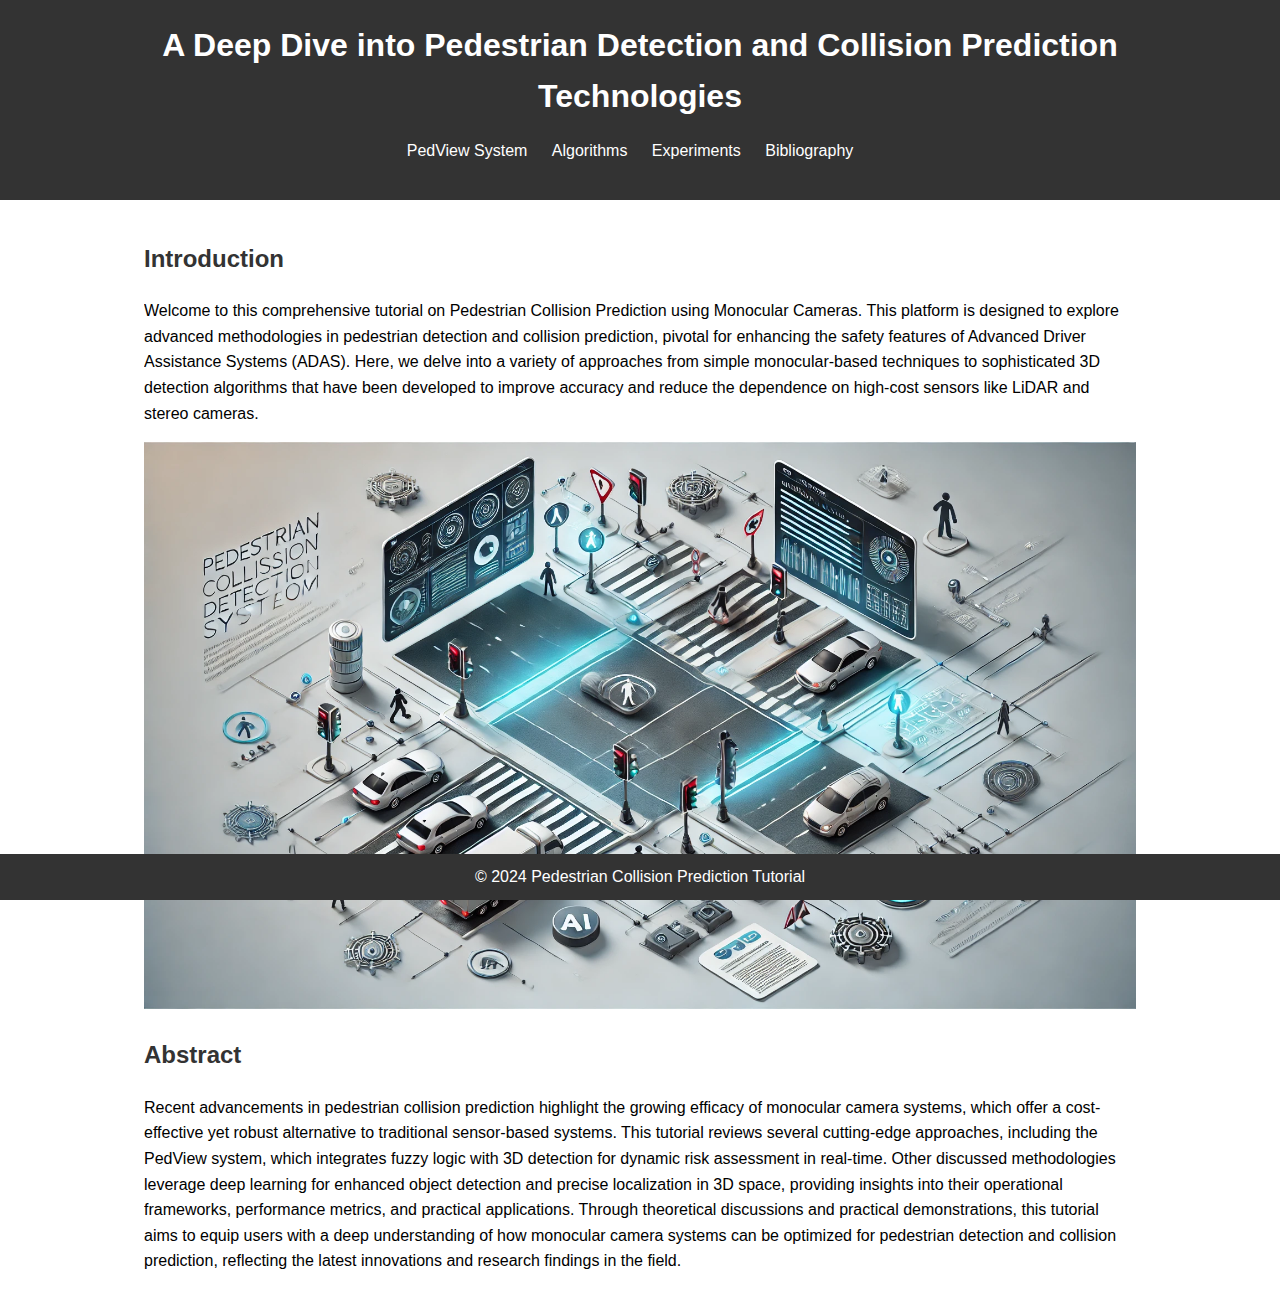
<file: index.html>
<!DOCTYPE html>
<html lang="en">
<head>
    <meta charset="UTF-8">
    <meta name="viewport" content="width=device-width, initial-scale=1.0">
    <title>Pedestrian Collision Prediction Tutorial</title>
    <link rel="stylesheet" href="style.css">
</head>
<body>
    <header>
        <div class="container">
            <h1>A Deep Dive into Pedestrian Detection and Collision Prediction Technologies</h1>
            <nav>
                <ul>
                    <!-- <li><a href="index.html">Home</a></li> -->
                    <li><a href="technical.html">PedView System</a></li>
                    <li><a href="algorithm.html">Algorithms</a></li>
                    <li><a href="experiment.html">Experiments</a></li>
                    <li><a href="bibliography.html">Bibliography</a></li>
                </ul>
            </nav>
        </div>
    </header>

    <main>
        <section id="introduction">
            <div class="container">
                <h2>Introduction</h2>
                <p>Welcome to this comprehensive tutorial on Pedestrian Collision Prediction using Monocular Cameras. This platform is designed to explore advanced methodologies in pedestrian detection and collision prediction, pivotal for enhancing the safety features of Advanced Driver Assistance Systems (ADAS). Here, we delve into a variety of approaches from simple monocular-based techniques to sophisticated 3D detection algorithms that have been developed to improve accuracy and reduce the dependence on high-cost sensors like LiDAR and stereo cameras.</p>
                <img src="DALL·E 2024-09-27 10.50.43 - A detailed visual representation of a 'Pedestrian Collision Detection System' for a website. The image should have a modern, clean, and professional d.webp" alt="Pedestrian Collision Detection System" style="max-width: 100%; height: auto;">

            </div>
        </section>

        <section id="abstract">
            <div class="container">
                <h2>Abstract</h2>
                <p>Recent advancements in pedestrian collision prediction highlight the growing efficacy of monocular camera systems, which offer a cost-effective yet robust alternative to traditional sensor-based systems. This tutorial reviews several cutting-edge approaches, including the PedView system, which integrates fuzzy logic with 3D detection for dynamic risk assessment in real-time. Other discussed methodologies leverage deep learning for enhanced object detection and precise localization in 3D space, providing insights into their operational frameworks, performance metrics, and practical applications. Through theoretical discussions and practical demonstrations, this tutorial aims to equip users with a deep understanding of how monocular camera systems can be optimized for pedestrian detection and collision prediction, reflecting the latest innovations and research findings in the field.</p>
            </div>
        </section>
    </main>

    <footer>
        <div class="container">
            <p>© 2024 Pedestrian Collision Prediction Tutorial</p>
        </div>
    </footer>
</body>
</html>
</file>
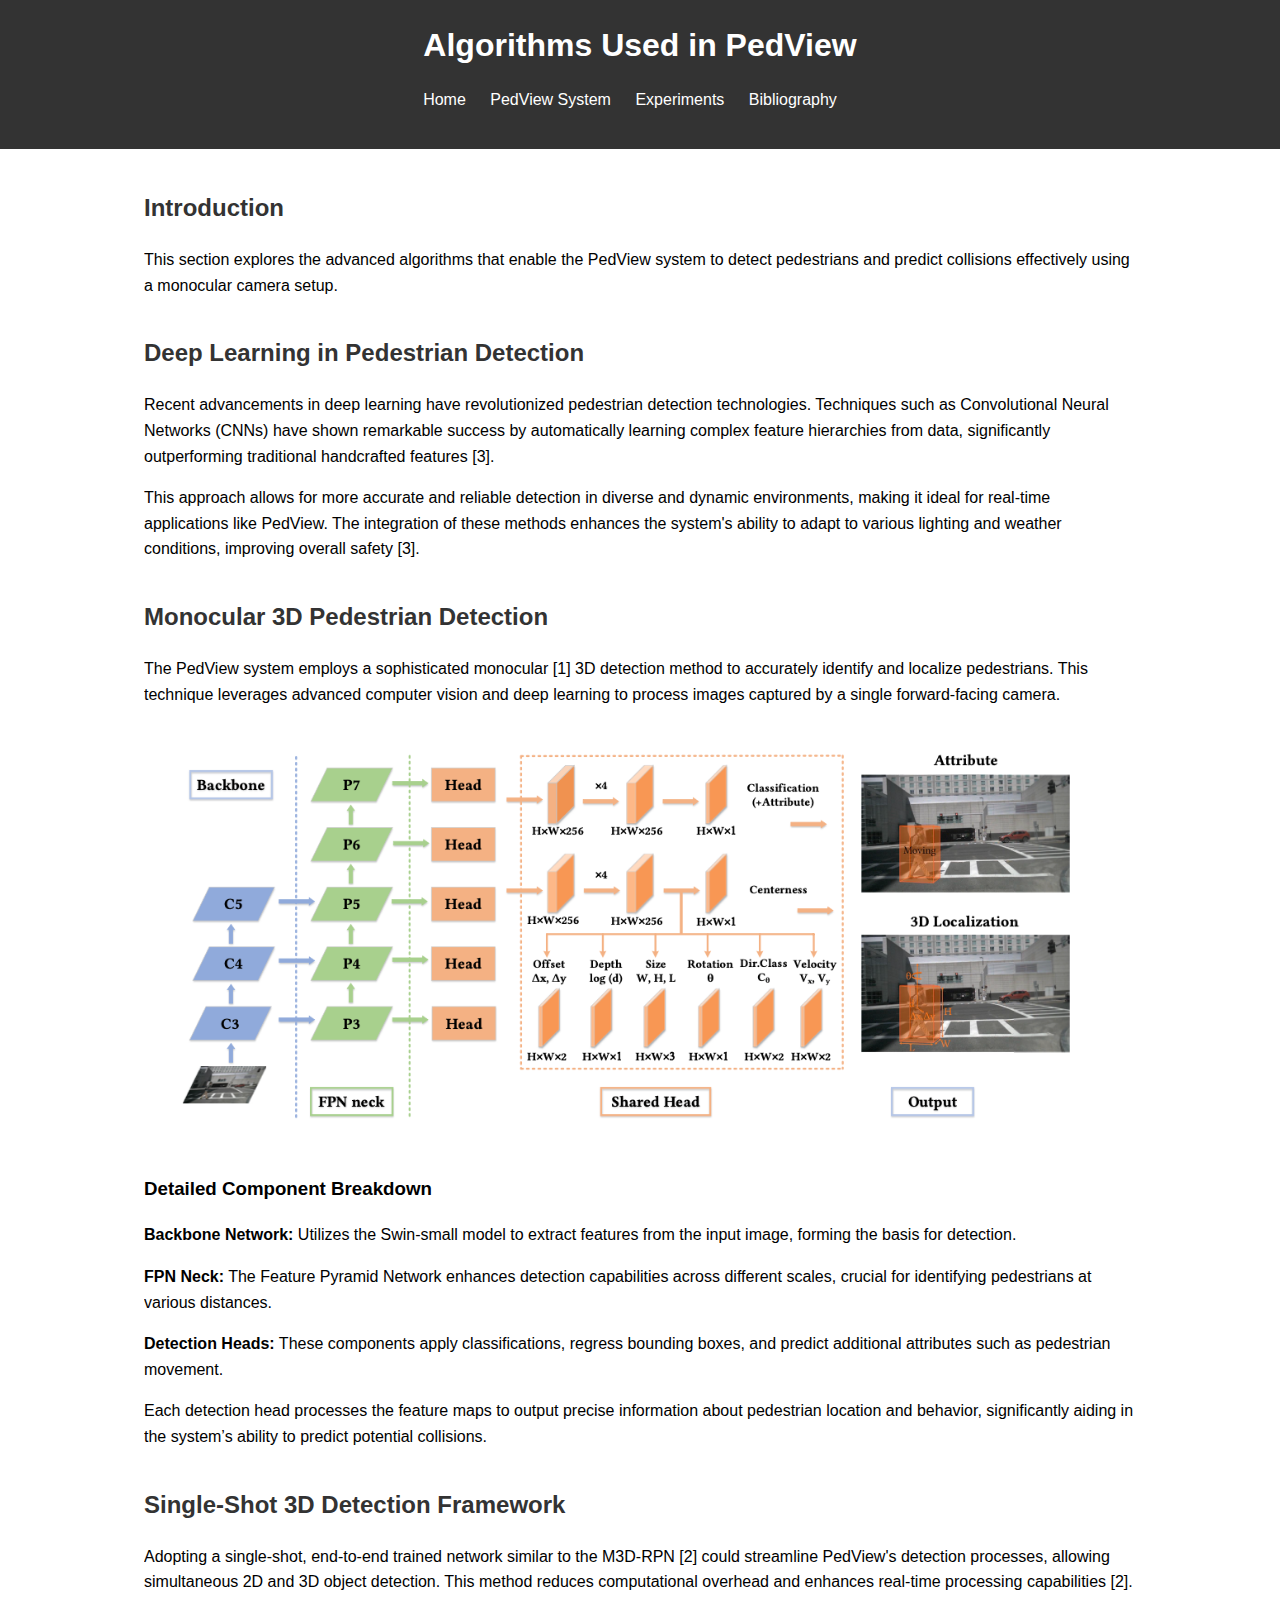
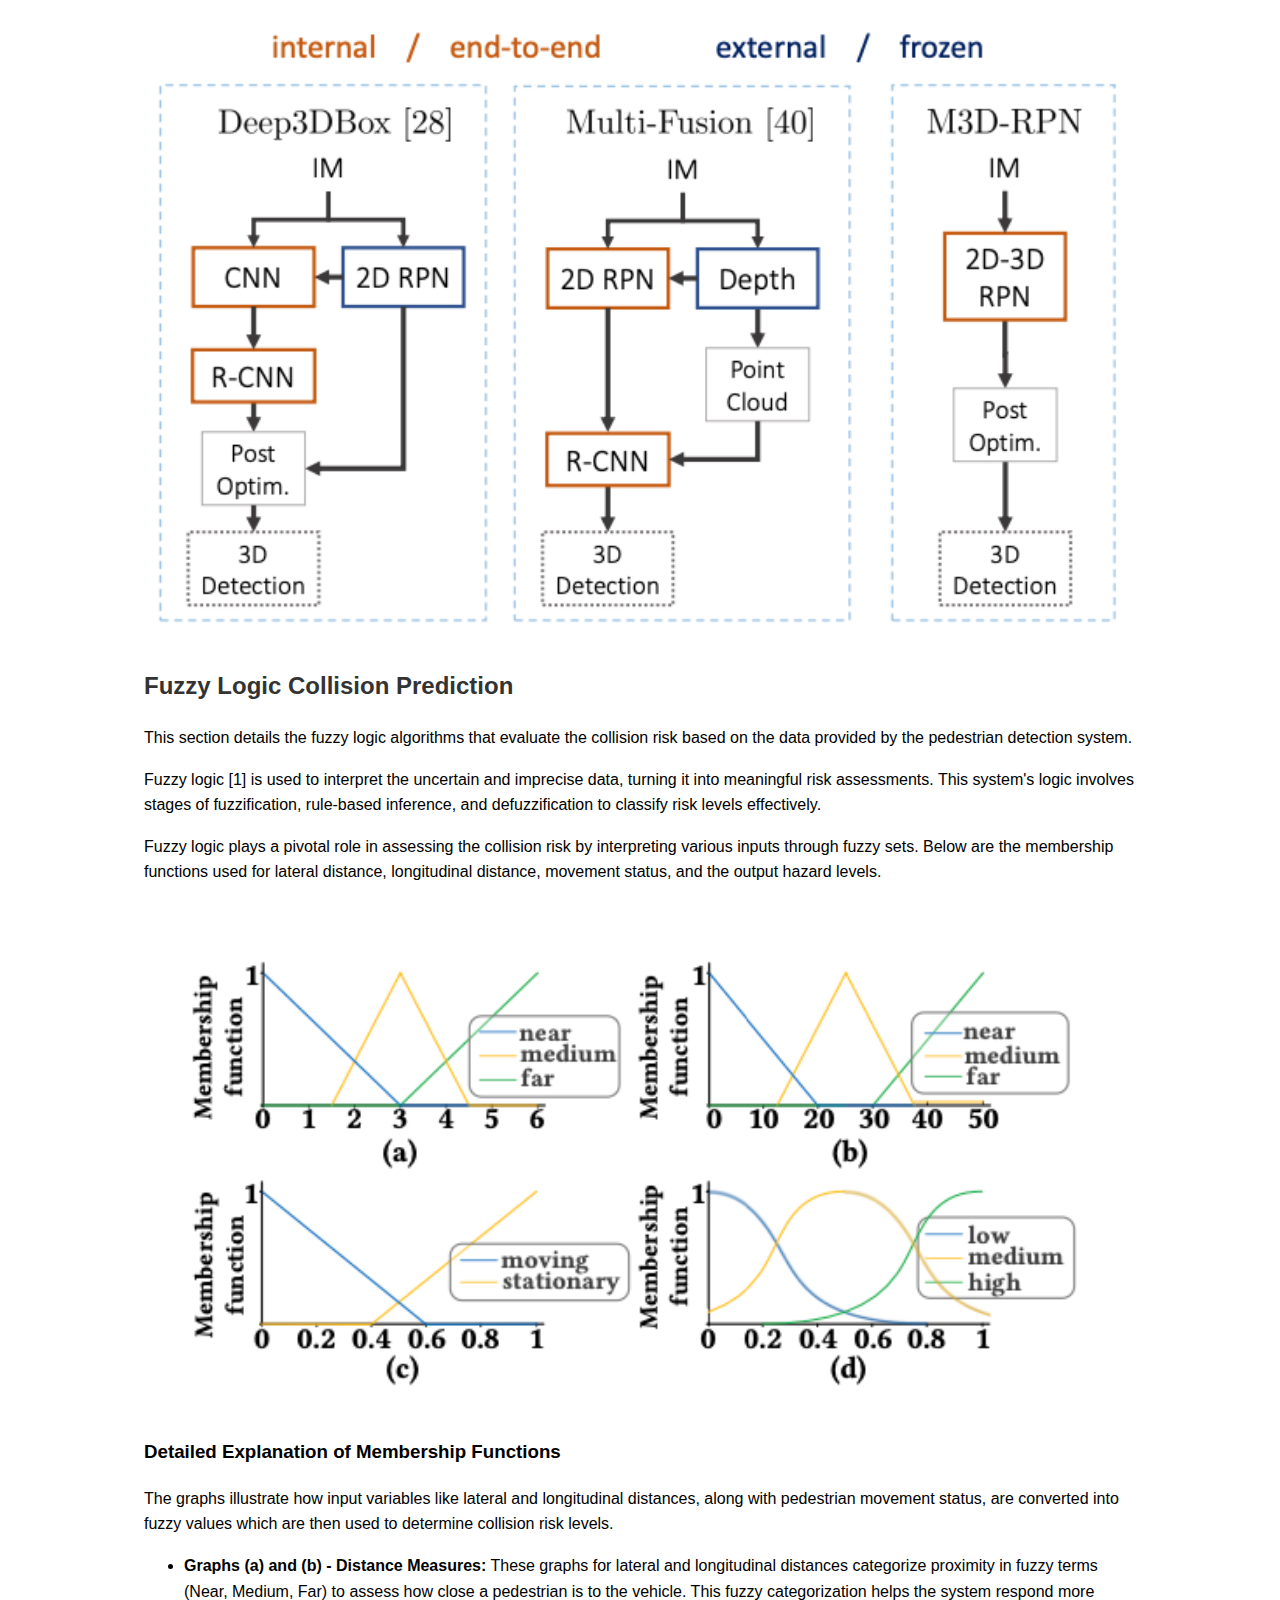
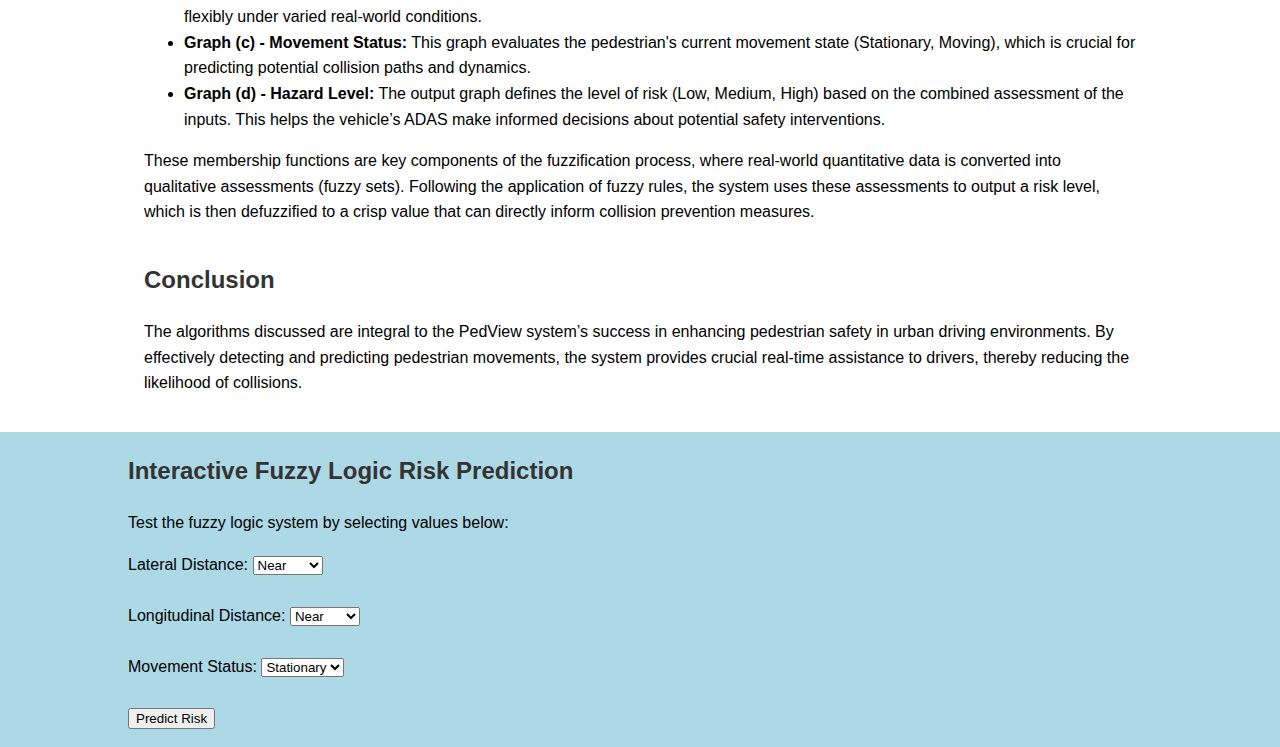
<file: algorithm.html>
<!DOCTYPE html>
<html lang="en">
<head>
    <meta charset="UTF-8">
    <meta name="viewport" content="width=device-width, initial-scale=1.0">
    <title>Algorithm Details - Pedestrian Collision Prediction</title>
    <link rel="stylesheet" href="style.css">
</head>
<body>
    <header>
        <div class="container">
            <h1>Algorithms Used in PedView</h1>
            <nav>
                <ul>
                    <li><a href="index.html">Home</a></li>
                    <li><a href="technical.html">PedView System</a></li>
                    <!-- <li><a href="algorithm.html">Algorithms</a></li> -->
                    <li><a href="experiment.html">Experiments</a></li>
                    <li><a href="bibliography.html">Bibliography</a></li>
                </ul>
            </nav>
        </div>
    </header>

    <main>
        <section id="introduction">
            <div class="container">
                <h2>Introduction</h2>
                <p>This section explores the advanced algorithms that enable the PedView system to detect pedestrians and predict collisions effectively using a monocular camera setup.</p>
            </div>
        </section>

        <section id="deep-learning-ped-detection">
            <div class="container">
                <h2>Deep Learning in Pedestrian Detection</h2>
                <p>Recent advancements in deep learning have revolutionized pedestrian detection technologies. Techniques such as Convolutional Neural Networks (CNNs) have shown remarkable success by automatically learning complex feature hierarchies from data, significantly outperforming traditional handcrafted features [3].</p>
                <p>This approach allows for more accurate and reliable detection in diverse and dynamic environments, making it ideal for real-time applications like PedView. The integration of these methods enhances the system's ability to adapt to various lighting and weather conditions, improving overall safety [3].</p>
            </div>
        </section>
        

        <section id="monocular-3d-detection">
            <div class="container">
                <h2>Monocular 3D Pedestrian Detection</h2>
                <p>The PedView system employs a sophisticated monocular [1] 3D detection method to accurately identify and localize pedestrians. This technique leverages advanced computer vision and deep learning to process images captured by a single forward-facing camera.</p>
                <img src="Screenshot 2024-09-26 at 6.47.36 PM.png" alt="Monocular 3D Detection Process Diagram" style="width:100%;">
                
                <h3>Detailed Component Breakdown</h3>
                <p><strong>Backbone Network:</strong> Utilizes the Swin-small model to extract features from the input image, forming the basis for detection.</p>
                <p><strong>FPN Neck:</strong> The Feature Pyramid Network enhances detection capabilities across different scales, crucial for identifying pedestrians at various distances.</p>
                <p><strong>Detection Heads:</strong> These components apply classifications, regress bounding boxes, and predict additional attributes such as pedestrian movement.</p>
                <p>Each detection head processes the feature maps to output precise information about pedestrian location and behavior, significantly aiding in the system’s ability to predict potential collisions.</p>
            </div>
        </section>

        <section id="single-shot-detection">
            <div class="container">
                <h2>Single-Shot 3D Detection Framework</h2>
                <p>Adopting a single-shot, end-to-end trained network similar to the M3D-RPN [2] could streamline PedView's detection processes, allowing simultaneous 2D and 3D object detection. This method reduces computational overhead and enhances real-time processing capabilities [2].</p>
                <img src="single-shot.png" alt="Single_shot" style="width:100%;">

            </div>
        </section>

        <section id="fuzzy-logic-prediction">
            <div class="container">
                <h2>Fuzzy Logic Collision Prediction</h2>
                <p>This section details the fuzzy logic algorithms that evaluate the collision risk based on the data provided by the pedestrian detection system.</p>
                <p>Fuzzy logic [1] is used to interpret the uncertain and imprecise data, turning it into meaningful risk assessments. This system's logic involves stages of fuzzification, rule-based inference, and defuzzification to classify risk levels effectively.</p>
                <p>Fuzzy logic plays a pivotal role in assessing the collision risk by interpreting various inputs through fuzzy sets. Below are the membership functions used for lateral distance, longitudinal distance, movement status, and the output hazard levels.</p>
                <img src="graph.png" alt="Fuzzy Logic Membership Functions" style="width:100%;">
                <h3>Detailed Explanation of Membership Functions</h3>
        <p>The graphs illustrate how input variables like lateral and longitudinal distances, along with pedestrian movement status, are converted into fuzzy values which are then used to determine collision risk levels.</p>
        
        <ul>
            <li><strong>Graphs (a) and (b) - Distance Measures:</strong> These graphs for lateral and longitudinal distances categorize proximity in fuzzy terms (Near, Medium, Far) to assess how close a pedestrian is to the vehicle. This fuzzy categorization helps the system respond more flexibly under varied real-world conditions.</li>
            <li><strong>Graph (c) - Movement Status:</strong> This graph evaluates the pedestrian's current movement state (Stationary, Moving), which is crucial for predicting potential collision paths and dynamics.</li>
            <li><strong>Graph (d) - Hazard Level:</strong> The output graph defines the level of risk (Low, Medium, High) based on the combined assessment of the inputs. This helps the vehicle’s ADAS make informed decisions about potential safety interventions.</li>
        </ul>
        
        <p>These membership functions are key components of the fuzzification process, where real-world quantitative data is converted into qualitative assessments (fuzzy sets). Following the application of fuzzy rules, the system uses these assessments to output a risk level, which is then defuzzified to a crisp value that can directly inform collision prevention measures.</p>
    </div>
            </div>
        </section>

        
        

        <section id="conclusion">
            <div class="container">
                <h2>Conclusion</h2>
                <p>The algorithms discussed are integral to the PedView system’s success in enhancing pedestrian safety in urban driving environments. By effectively detecting and predicting pedestrian movements, the system provides crucial real-time assistance to drivers, thereby reducing the likelihood of collisions.</p>
            </div>
        </section>
    </main>

</main>

<section id="interactive-fuzzy">
    <div class="container">
        <h2>Interactive Fuzzy Logic Risk Prediction</h2>
        <p>Test the fuzzy logic system by selecting values below:</p>

        <label for="lateralDistance">Lateral Distance: </label>
        <select id="lateralDistance" name="lateralDistance">
            <option value="near">Near</option>
            <option value="medium">Medium</option>
            <option value="far">Far</option>
        </select><br><br>

        <label for="longitudinalDistance">Longitudinal Distance: </label>
        <select id="longitudinalDistance" name="longitudinalDistance">
            <option value="near">Near</option>
            <option value="medium">Medium</option>
            <option value="far">Far</option>
        </select><br><br>

        <label for="movementStatus">Movement Status: </label>
        <select id="movementStatus" name="movementStatus">
            <option value="stationary">Stationary</option>
            <option value="moving">Moving</option>
        </select><br><br>

        <button onclick="predictRisk()">Predict Risk</button>

        <p id="riskOutput"></p>
    </div>
</section>

</main>

    <script>
        function predictRisk() {
            const lateralDistance = document.getElementById('lateralDistance').value;
            const longitudinalDistance = document.getElementById('longitudinalDistance').value;
            const movementStatus = document.getElementById('movementStatus').value;
    
            let riskLevel = '';
    
            // Apply rules from the table
            if (lateralDistance === 'near' && longitudinalDistance === 'near' && movementStatus === 'stationary') {
                riskLevel = 'High';
            } else if (lateralDistance === 'near' && longitudinalDistance === 'near' && movementStatus === 'moving') {
                riskLevel = 'High';
            } else if (lateralDistance === 'near' && longitudinalDistance === 'medium' && movementStatus === 'stationary') {
                riskLevel = 'Medium';
            } else if (lateralDistance === 'near' && longitudinalDistance === 'medium' && movementStatus === 'moving') {
                riskLevel = 'High';
            } else if (lateralDistance === 'near' && longitudinalDistance === 'far' && movementStatus === 'stationary') {
                riskLevel = 'Low';
            } else if (lateralDistance === 'near' && longitudinalDistance === 'far' && movementStatus === 'moving') {
                riskLevel = 'Medium';
            } else if (lateralDistance === 'medium' && longitudinalDistance === 'near' && movementStatus === 'stationary') {
                riskLevel = 'Medium';
            } else if (lateralDistance === 'medium' && longitudinalDistance === 'near' && movementStatus === 'moving') {
                riskLevel = 'Medium';
            } else if (lateralDistance === 'medium' && longitudinalDistance === 'medium' && movementStatus === 'stationary') {
                riskLevel = 'Low';
            } else if (lateralDistance === 'medium' && longitudinalDistance === 'medium' && movementStatus === 'moving') {
                riskLevel = 'Medium';
            } else if (lateralDistance === 'medium' && longitudinalDistance === 'far' && movementStatus === 'stationary') {
                riskLevel = 'Low';
            } else if (lateralDistance === 'medium' && longitudinalDistance === 'far' && movementStatus === 'moving') {
                riskLevel = 'Low';
            } else if (lateralDistance === 'far' && longitudinalDistance === 'near' && movementStatus === 'stationary') {
                riskLevel = 'Low';
            } else if (lateralDistance === 'far' && longitudinalDistance === 'near' && movementStatus === 'moving') {
                riskLevel = 'Low';
            } else if (lateralDistance === 'far' && longitudinalDistance === 'medium' && movementStatus === 'stationary') {
                riskLevel = 'Low';
            } else if (lateralDistance === 'far' && longitudinalDistance === 'medium' && movementStatus === 'moving') {
                riskLevel = 'Low';
            } else if (lateralDistance === 'far' && longitudinalDistance === 'far' && movementStatus === 'stationary') {
                riskLevel = 'Low';
            } else if (lateralDistance === 'far' && longitudinalDistance === 'far' && movementStatus === 'moving') {
                riskLevel = 'Low';
            }
    
            document.getElementById('riskOutput').innerHTML = "Predicted Risk Level: " + riskLevel;
        }
    </script>

    
</body>
</html>
</file>
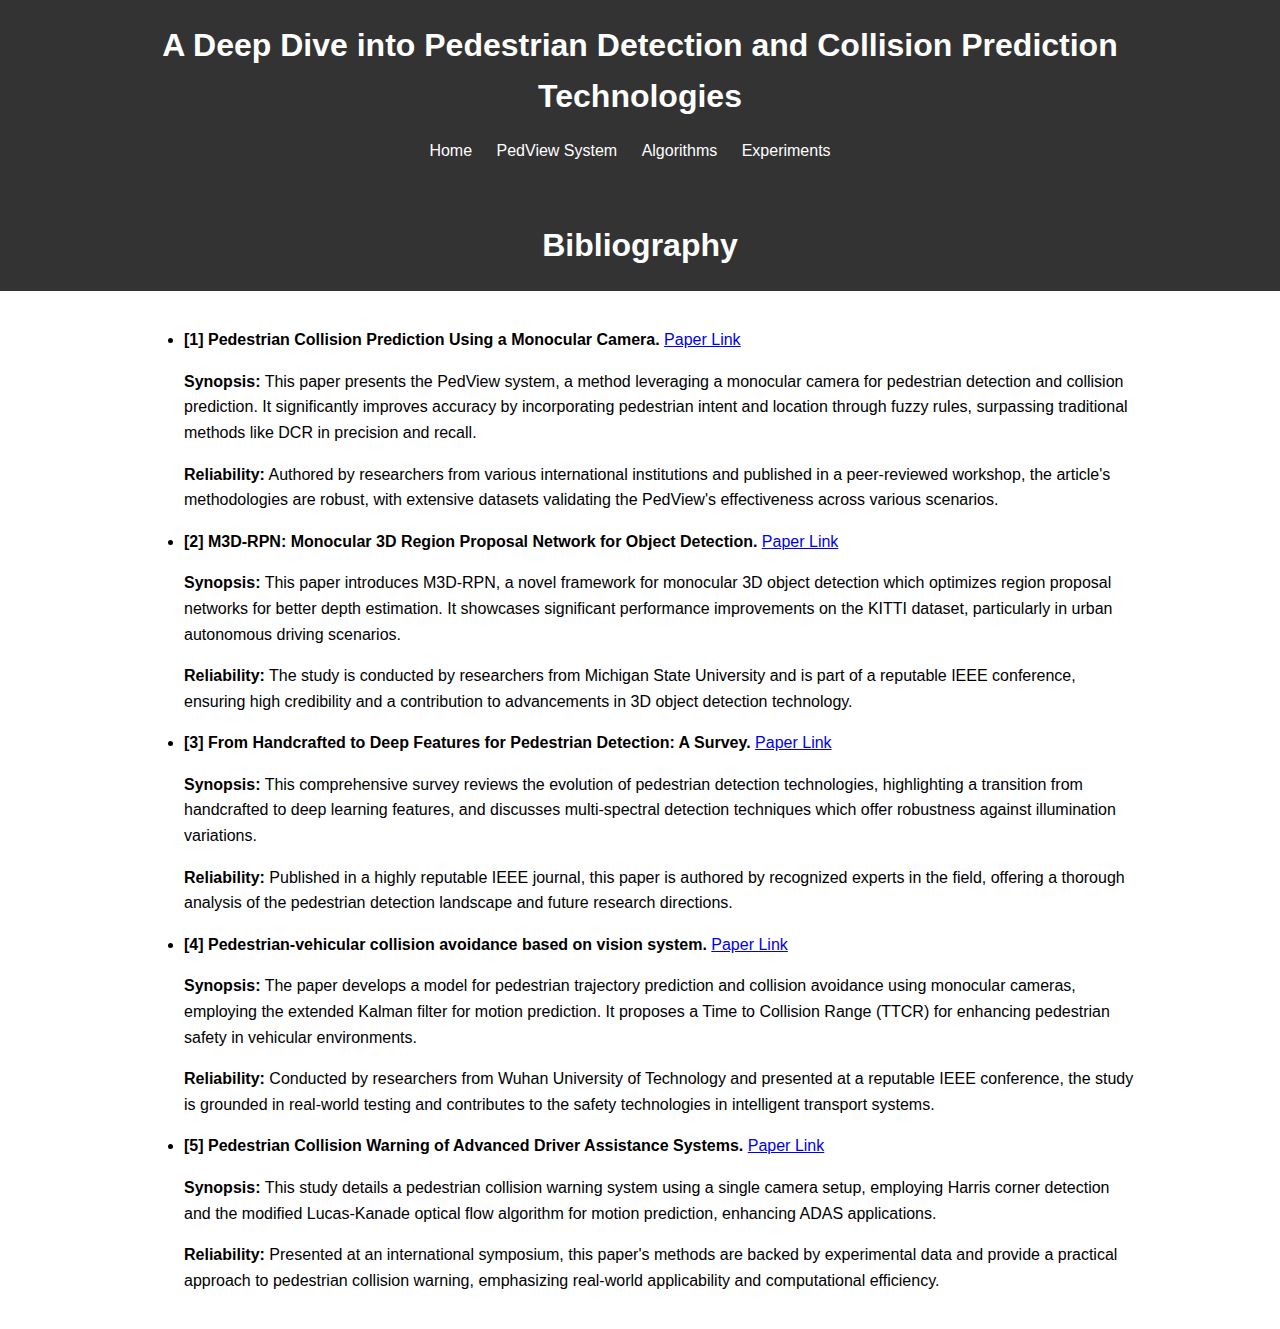
<file: bibliography.html>
<!DOCTYPE html>
<html lang="en">

    <head>
        <meta charset="UTF-8">
        <meta name="viewport" content="width=device-width, initial-scale=1.0">
        <title>PedView System - Pedestrian Collision Prediction</title>
        <link rel="stylesheet" href="style.css">
    </head>
    <header>
        <div class="container">
            <h1>A Deep Dive into Pedestrian Detection and Collision Prediction Technologies</h1>
            <nav>
                <ul>
                    <!-- <li><a href="index.html">Home</a></li> -->
                    <li><a href="index.html">Home</a></li>

                    <li><a href="technical.html">PedView System</a></li>
                    <li><a href="algorithm.html">Algorithms</a></li>
                    <li><a href="experiment.html">Experiments</a></li>
                    <!-- <li><a href="bibliography.html">Bibliography</a></li> -->
                </ul>
            </nav>
        </div>
    </header>

    <meta charset="UTF-8">
    <meta name="viewport" content="width=device-width, initial-scale=1.0">
    <title>PedView System - Bibliography</title>
   
</head>
<body>
    <header>
        <div class="container">
            <h1>Bibliography</h1>
        </div>
    </header>

    <main>
        <div class="container">
            <ul>
                <li>
                    <p><strong>[1] Pedestrian Collision Prediction Using a Monocular Camera.</strong> <a href="https://dl.acm.org/doi/10.1145/3615834.3615846">Paper Link</a></p>
                    <p><strong>Synopsis:</strong> This paper presents the PedView system, a method leveraging a monocular camera for pedestrian detection and collision prediction. It significantly improves accuracy by incorporating pedestrian intent and location through fuzzy rules, surpassing traditional methods like DCR in precision and recall.</p>
                    <p><strong>Reliability:</strong> Authored by researchers from various international institutions and published in a peer-reviewed workshop, the article's methodologies are robust, with extensive datasets validating the PedView's effectiveness across various scenarios.</p>
                </li>
                <li>
                    <p><strong>[2] M3D-RPN: Monocular 3D Region Proposal Network for Object Detection.</strong> <a href="https://arxiv.org/abs/1907.06038">Paper Link</a></p>
                    <p><strong>Synopsis:</strong> This paper introduces M3D-RPN, a novel framework for monocular 3D object detection which optimizes region proposal networks for better depth estimation. It showcases significant performance improvements on the KITTI dataset, particularly in urban autonomous driving scenarios.</p>
                    <p><strong>Reliability:</strong> The study is conducted by researchers from Michigan State University and is part of a reputable IEEE conference, ensuring high credibility and a contribution to advancements in 3D object detection technology.</p>
                </li>
                <li>
                    <p><strong>[3] From Handcrafted to Deep Features for Pedestrian Detection: A Survey.</strong> <a href="https://arxiv.org/abs/2010.00456">Paper Link</a></p>
                    <p><strong>Synopsis:</strong> This comprehensive survey reviews the evolution of pedestrian detection technologies, highlighting a transition from handcrafted to deep learning features, and discusses multi-spectral detection techniques which offer robustness against illumination variations.</p>
                    <p><strong>Reliability:</strong> Published in a highly reputable IEEE journal, this paper is authored by recognized experts in the field, offering a thorough analysis of the pedestrian detection landscape and future research directions.</p>
                </li>
                <li>
                    <p><strong>[4] Pedestrian-vehicular collision avoidance based on vision system.</strong> <a href="https://ieeexplore.ieee.org/abstract/document/6957658">Paper Link</a></p>
                    <p><strong>Synopsis:</strong> The paper develops a model for pedestrian trajectory prediction and collision avoidance using monocular cameras, employing the extended Kalman filter for motion prediction. It proposes a Time to Collision Range (TTCR) for enhancing pedestrian safety in vehicular environments.</p>
                    <p><strong>Reliability:</strong> Conducted by researchers from Wuhan University of Technology and presented at a reputable IEEE conference, the study is grounded in real-world testing and contributes to the safety technologies in intelligent transport systems.</p>
                </li>
                <li>
                    <p><strong>[5] Pedestrian Collision Warning of Advanced Driver Assistance Systems.</strong> <a href="https://ieeexplore.ieee.org/document/7545299">Paper Link</a></p>
                    <p><strong>Synopsis:</strong> This study details a pedestrian collision warning system using a single camera setup, employing Harris corner detection and the modified Lucas-Kanade optical flow algorithm for motion prediction, enhancing ADAS applications.</p>
                    <p><strong>Reliability:</strong> Presented at an international symposium, this paper's methods are backed by experimental data and provide a practical approach to pedestrian collision warning, emphasizing real-world applicability and computational efficiency.</p>
                </li>
            </ul>
        </div>
    </main>

    <!-- <footer>
        <div class="container">
            <p>© 2024 Pedestrian Collision Prediction Tutorial</p>
        </div>
    </footer> -->
</body>
</html>
</file>
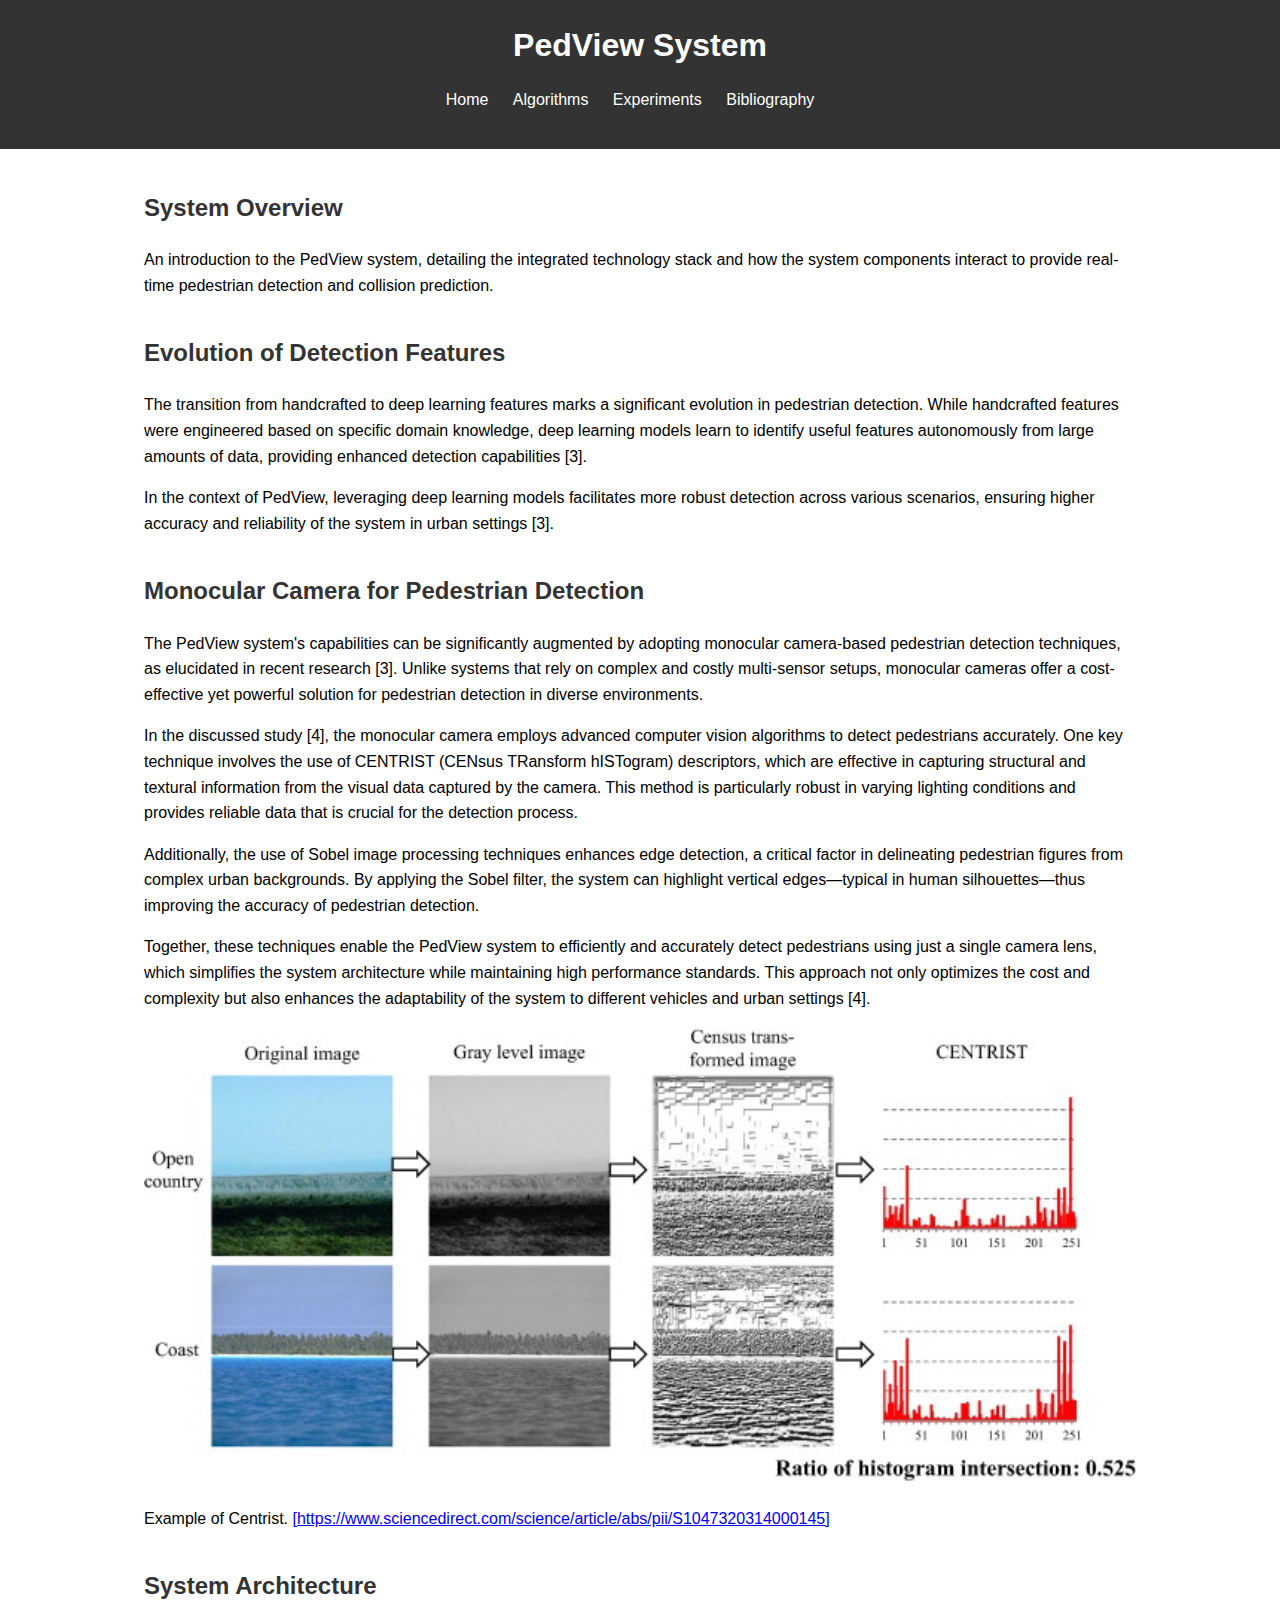
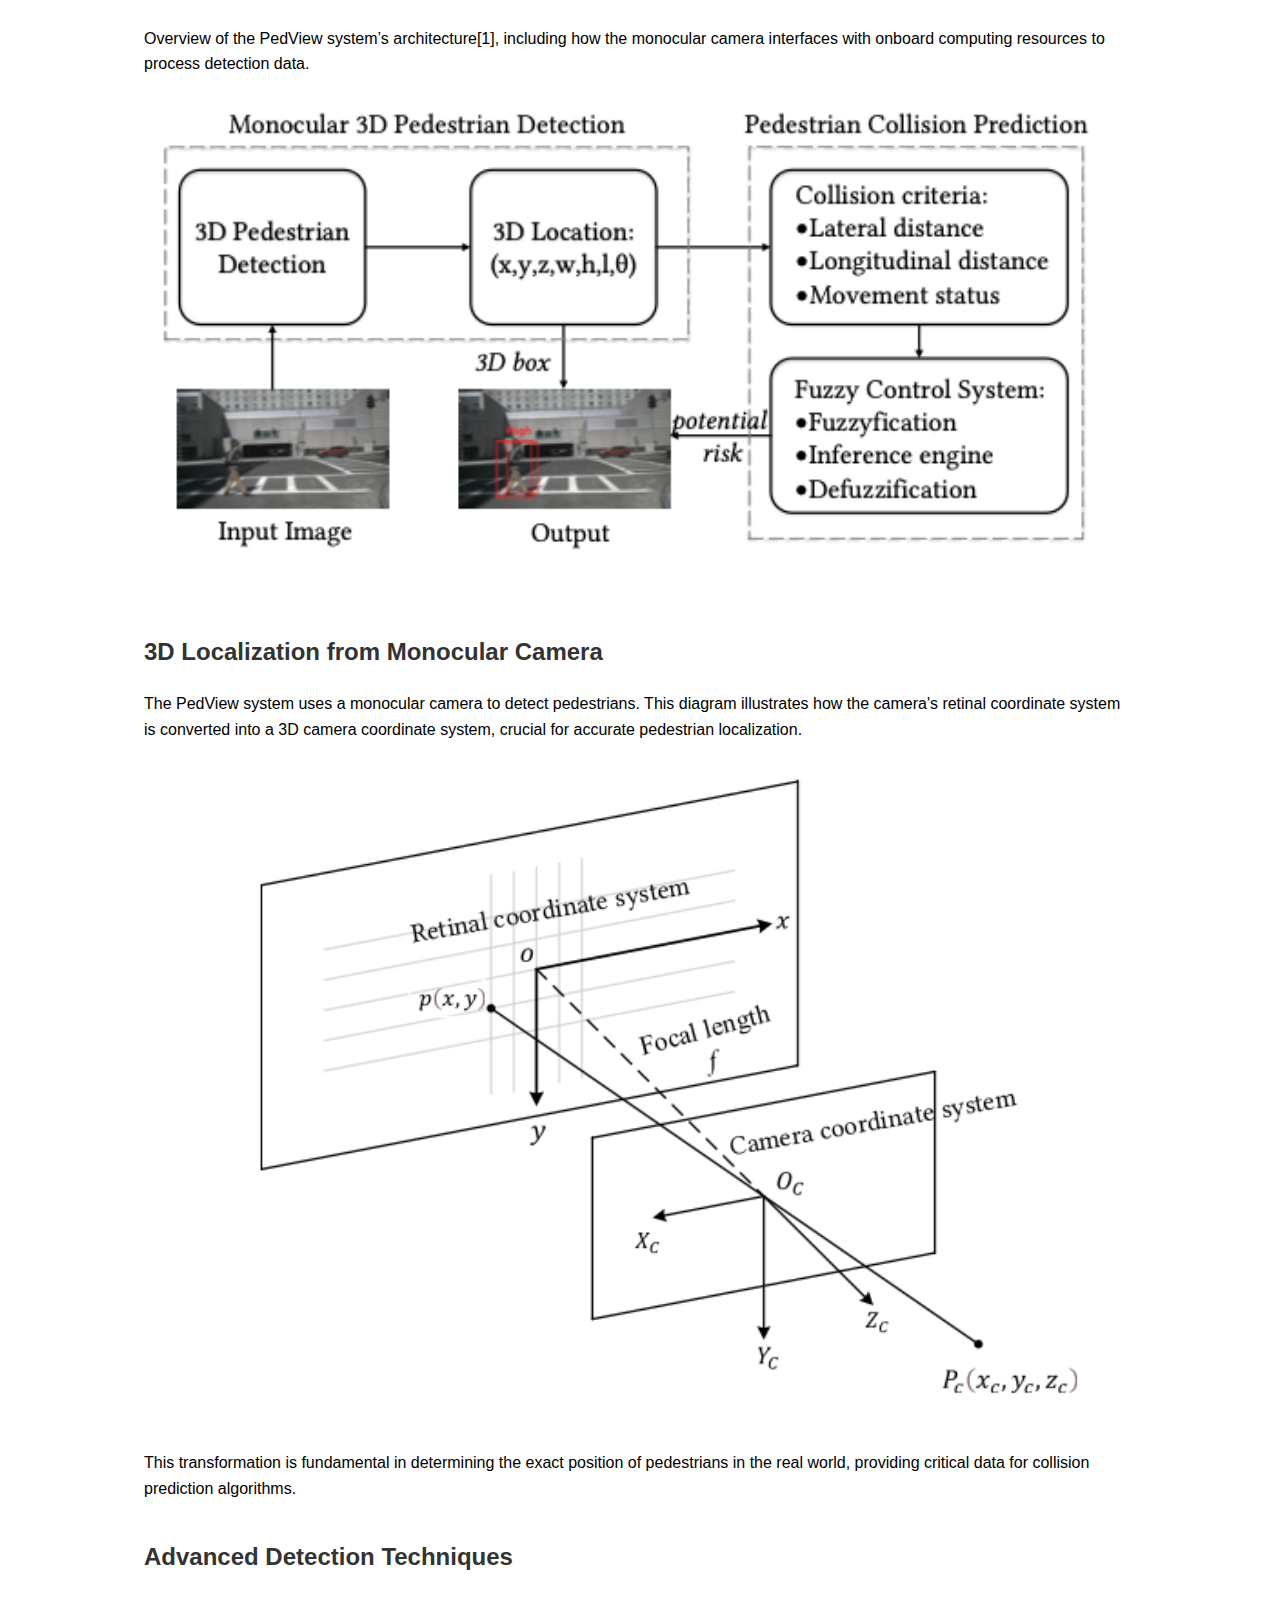
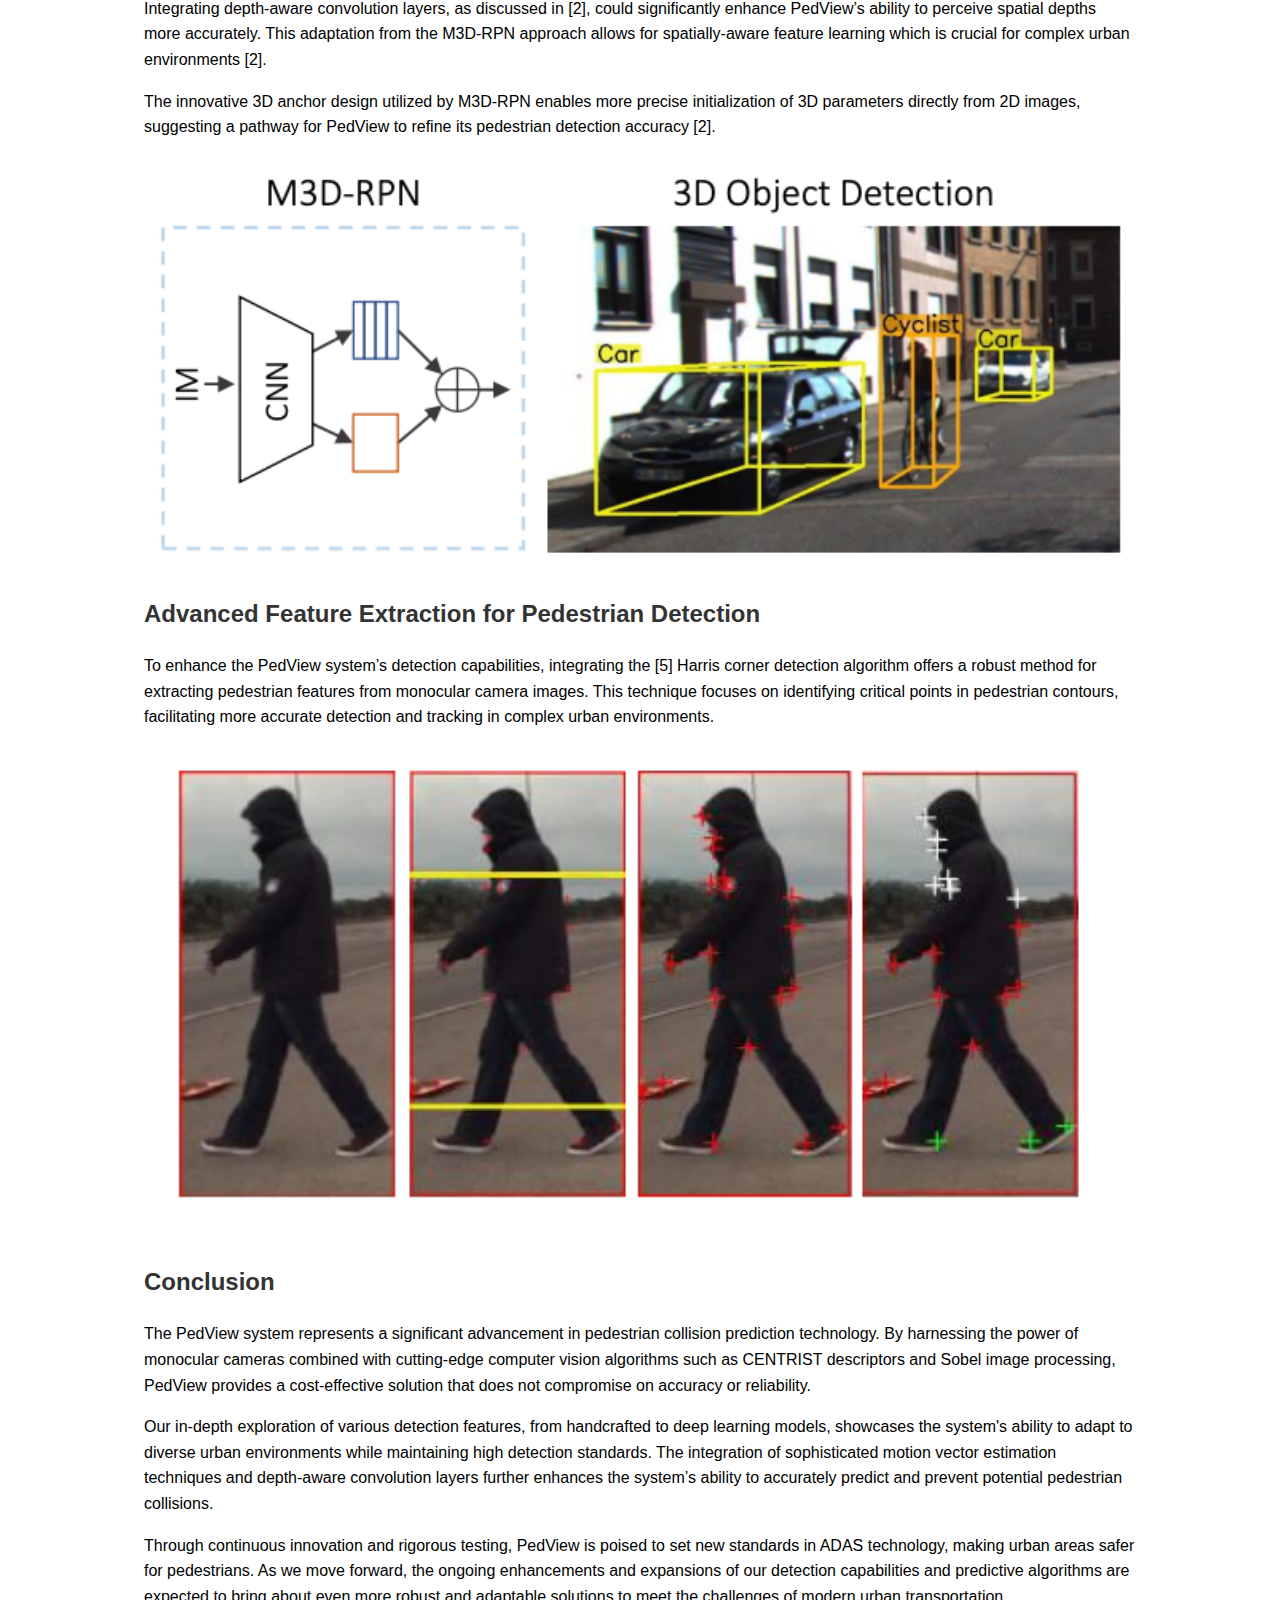
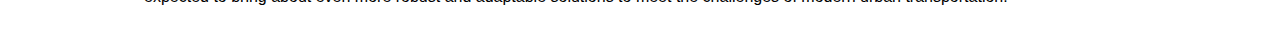
<file: technical.html>
<!DOCTYPE html>
<html lang="en">
<head>
    <meta charset="UTF-8">
    <meta name="viewport" content="width=device-width, initial-scale=1.0">
    <title>PedView System - Pedestrian Collision Prediction</title>
    <link rel="stylesheet" href="style.css">
</head>
<body>
    <header>
        <div class="container">
            <h1>PedView System</h1>
            <nav>
                <ul>
                    <li><a href="index.html">Home</a></li>
                    <!-- <li><a href="technical.html">Technical Details</a></li> -->
                    <li><a href="algorithm.html">Algorithms</a></li>
                    <li><a href="experiment.html">Experiments</a></li>
                    <li><a href="bibliography.html">Bibliography</a></li>
                </ul>
            </nav>
        </div>
    </header>

    <main>
        <section id="introduction">
            <div class="container">
                <h2>System Overview</h2>
                <p>An introduction to the PedView system, detailing the integrated technology stack and how the system components interact to provide real-time pedestrian detection and collision prediction.</p>
            </div>
        </section>

        <section id="feature-evolution">
            <div class="container">
                <h2>Evolution of Detection Features</h2>
                <p>The transition from handcrafted to deep learning features marks a significant evolution in pedestrian detection. While handcrafted features were engineered based on specific domain knowledge, deep learning models learn to identify useful features autonomously from large amounts of data, providing enhanced detection capabilities [3].</p>
                <p>In the context of PedView, leveraging deep learning models facilitates more robust detection across various scenarios, ensuring higher accuracy and reliability of the system in urban settings [3].</p>
            </div>
        </section>

        <section id="monocular-detection">
            <div class="container">
                <h2>Monocular Camera for Pedestrian Detection</h2>
                <p>The PedView system's capabilities can be significantly augmented by adopting monocular camera-based pedestrian detection techniques, as elucidated in recent research [3]. Unlike systems that rely on complex and costly multi-sensor setups, monocular cameras offer a cost-effective yet powerful solution for pedestrian detection in diverse environments.</p>
                <p>In the discussed study [4], the monocular camera employs advanced computer vision algorithms to detect pedestrians accurately. One key technique involves the use of CENTRIST (CENsus TRansform hISTogram) descriptors, which are effective in capturing structural and textural information from the visual data captured by the camera. This method is particularly robust in varying lighting conditions and provides reliable data that is crucial for the detection process.</p>
                <p>Additionally, the use of Sobel image processing techniques enhances edge detection, a critical factor in delineating pedestrian figures from complex urban backgrounds. By applying the Sobel filter, the system can highlight vertical edges—typical in human silhouettes—thus improving the accuracy of pedestrian detection.</p>
                <p>Together, these techniques enable the PedView system to efficiently and accurately detect pedestrians using just a single camera lens, which simplifies the system architecture while maintaining high performance standards. This approach not only optimizes the cost and complexity but also enhances the adaptability of the system to different vehicles and urban settings [4].</p>
                <img src="1-s2.0-S1047320314000145-gr5.jpg" alt="" style="width:100%;">
                <p>Example of Centrist. <a href="https://www.sciencedirect.com/science/article/abs/pii/S1047320314000145">[https://www.sciencedirect.com/science/article/abs/pii/S1047320314000145]</a></p>

            </div>
        </section>
        
        

        <section id="system-architecture">
            <div class="container">
                <h2>System Architecture</h2>
                <p>Overview of the PedView system’s architecture[1], including how the monocular camera interfaces with onboard computing resources to process detection data.</p>
                <img src="Screenshot 2024-09-26 at 7.05.10 PM.png" alt="PedView System Architecture" style="width:100%;">
            </div>
        </section>

        <section id="camera-coordinates">
            <div class="container">
                <h2>3D Localization from Monocular Camera</h2>
                <p>The PedView system uses a monocular camera to detect pedestrians. This diagram illustrates how the camera's retinal coordinate system is converted into a 3D camera coordinate system, crucial for accurate pedestrian localization.</p>
                <img src="3dspaceprojection.png" alt="Camera Coordinate System" style="width:100%;">
                <p>This transformation is fundamental in determining the exact position of pedestrians in the real world, providing critical data for collision prediction algorithms.</p>
            </div>
        </section>

        <section id="depth-aware-convolution">
            <div class="container">
                <h2>Advanced Detection Techniques</h2>
                <p>Integrating depth-aware convolution layers, as discussed in [2], could significantly enhance PedView’s ability to perceive spatial depths more accurately. This adaptation from the M3D-RPN approach allows for spatially-aware feature learning which is crucial for complex urban environments [2].</p>
                <p>The innovative 3D anchor design utilized by M3D-RPN enables more precise initialization of 3D parameters directly from 2D images, suggesting a pathway for PedView to refine its pedestrian detection accuracy [2].</p>
                <img src="Screenshot 2024-09-26 at 8.29.05 PM.png" alt="M3D-RPN uses a single monocular 3D region" style="width:100%;">
            </div>
        </section>

        <section id="feature-extraction">
            <div class="container">
                <h2>Advanced Feature Extraction for Pedestrian Detection</h2>
                <p>To enhance the PedView system’s detection capabilities, integrating the [5] Harris corner detection algorithm offers a robust method for extracting pedestrian features from monocular camera images. This technique focuses on identifying critical points in pedestrian contours, facilitating more accurate detection and tracking in complex urban environments.</p>
                <img src="harris-corner.png" alt="Harris-corner" style="width:100%;">

            </div>
        </section>
                
        

        <!-- <section id="real-world-application">
            <div class="container">
                <h2>Real-World Application</h2>
                <p>Discussion on the deployment of the PedView system in urban settings, the challenges faced, and the impact on pedestrian safety.</p>
            </div>
        </section> -->

        <section id="conclusion">
            <div class="container">
                <h2>Conclusion</h2>
                <p>The PedView system represents a significant advancement in pedestrian collision prediction technology. By harnessing the power of monocular cameras combined with cutting-edge computer vision algorithms such as CENTRIST descriptors and Sobel image processing, PedView provides a cost-effective solution that does not compromise on accuracy or reliability.</p>
                <p>Our in-depth exploration of various detection features, from handcrafted to deep learning models, showcases the system's ability to adapt to diverse urban environments while maintaining high detection standards. The integration of sophisticated motion vector estimation techniques and depth-aware convolution layers further enhances the system’s ability to accurately predict and prevent potential pedestrian collisions.</p>
                <p>Through continuous innovation and rigorous testing, PedView is poised to set new standards in ADAS technology, making urban areas safer for pedestrians. As we move forward, the ongoing enhancements and expansions of our detection capabilities and predictive algorithms are expected to bring about even more robust and adaptable solutions to meet the challenges of modern urban transportation.</p>
            </div>
        </section>
        
    

    <!-- <footer>
        <div class="container">
            <p>© 2024 Pedestrian Collision Prediction Tutorial</p>
        </div>
    </footer> -->

    
</body>
</html>
</file>
<file: style.css>
/* Basic Styling */
body {
    font-family: Arial, sans-serif;
    line-height: 1.6;
    margin: 0;
    padding: 0;
    background-color: #f4f4f4;
}

.container {
    width: 80%;
    margin: auto;
    overflow: hidden;
}

header {
    background: #333;
    color: #fff;
    padding: 20px 0;
    text-align: center;
}

header h1 {
    margin: 0;
}

nav ul {
    padding: 0;
    list-style: none;
}

nav ul li {
    display: inline;
    margin-right: 20px;
}

nav ul li a {
    color: #fff;
    text-decoration: none;
}

main {
    padding: 20px;
    background: #fff;
}

h2 {
    color: #333;
}

footer {
    background: #333;
    color: #fff;
    text-align: center;
    padding: 10px 0;
    position: fixed;
    width: 100%;
    bottom: 0;
}

footer p {
    margin: 0;
}
body {
        background-color: lightblue;
    }
</file>
